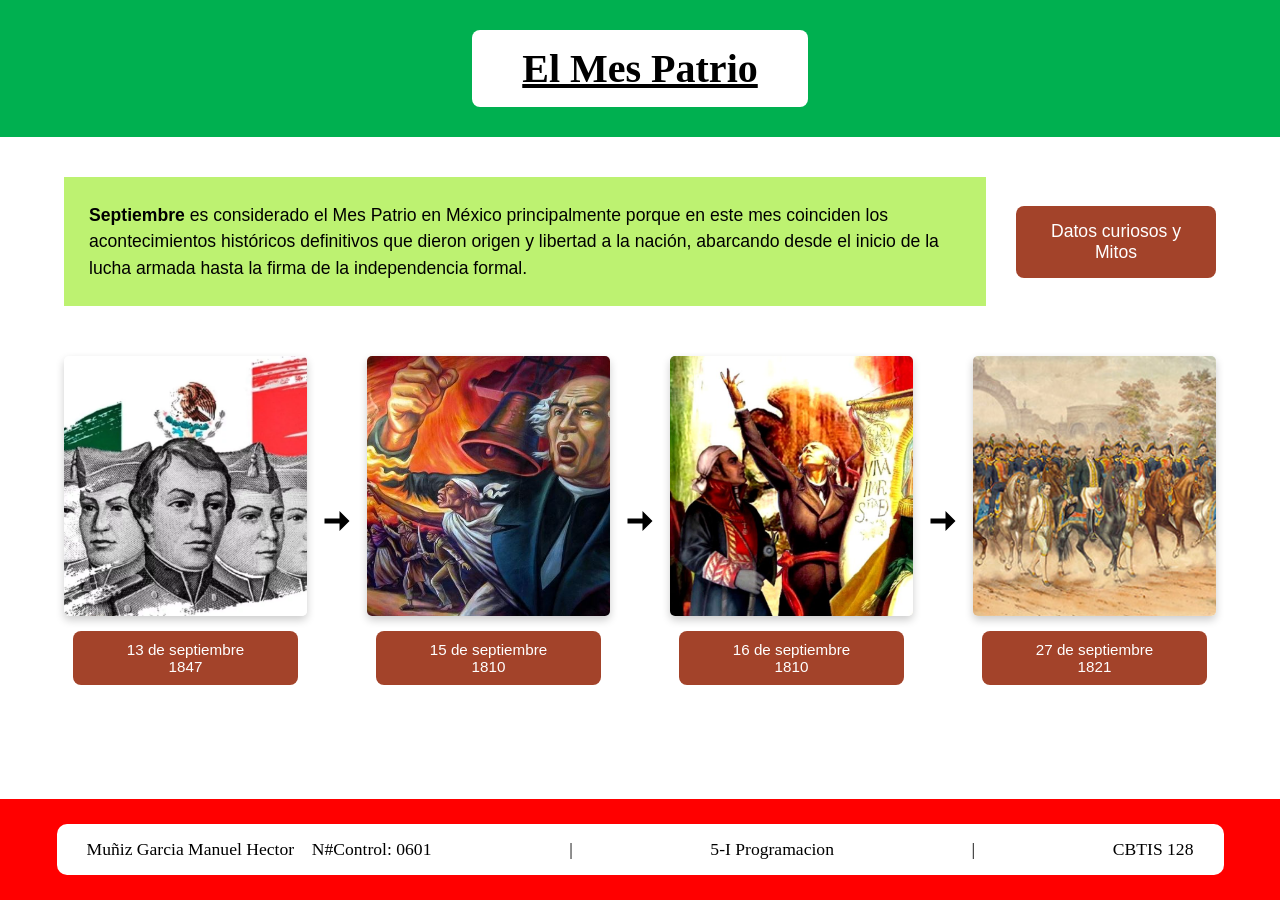
<file: index.html>
<!DOCTYPE html>
<html lang="es">
<head>
    <meta charset="UTF-8">
    <meta name="viewport" content="width=device-width, initial-scale=1.0">
    <link rel ="stylesheet" href="style.css">
    <title>El Mes Patrio</title>
</head>
<body>
    <header>
        <div class="title-box">
            <h1>El Mes Patrio</h1>
        </div>
    </header>
    <main>
        <div class="top-info">
            <div class="info-box">
                <strong>Septiembre</strong> es considerado el Mes Patrio en México principalmente porque en este mes coinciden los acontecimientos históricos definitivos que dieron origen y libertad a la nación, abarcando desde el inicio de la lucha armada hasta la firma de la independencia formal.
            </div>
            <a href="mitos.html" class="btn btn-top">Datos curiosos y<br>Mitos</a>
        </div>
        <div class="timeline">
            <div class="timeline-item">
                <img src="13sep1.png" alt="Niños Héroes" class="timeline-img">
                <!-- Aqui se agrega la imagen con medidas. -->
                <a href="13_septiembre.html" class="btn btn-date">13 de septiembre<br>1847</a>
                <!-- Aqui se crea el boton para la fecha. -->
            </div>
            <svg class="arrow" viewBox="0 0 24 24" xmlns="http://www.w3.org/2000/svg">
                <path d="M2,10 H14 V4 L22,12 L14,20 V14 H2 Z" fill="black"/>
                 <!-- Aqui se crea la fecha, las letras y numeros son coordenadas para hacer la flecha -->
            </svg>
            <div class="timeline-item">
                <img src="15sep1.png" alt="Grito de Dolores" class="timeline-img">
                <!-- Aqui se agrega la imagen con medidas. -->
                <a href="15_septiembre.html" class="btn btn-date">15 de septiembre<br>1810</a>
                <!-- Aqui se crea el boton para la fecha. -->
            </div>
            <svg class="arrow" viewBox="0 0 24 24" xmlns="http://www.w3.org/2000/svg">
                <path d="M2,10 H14 V4 L22,12 L14,20 V14 H2 Z" fill="black"/>
                <!-- Aqui se crea la fecha, las letras y numeros son coordenadas para hacer la flecha -->
            </svg>
            <div class="timeline-item">
                <img src="16sep1.png" alt="Independencia" class="timeline-img">
                <!-- Aqui se agrega la imagen con medidas. -->
                <a href="16_septiembre.html" class="btn btn-date">16 de septiembre<br>1810</a>
                <!-- Aqui se crea el boton para la fecha. -->
            </div>
            <svg class="arrow" viewBox="0 0 24 24" xmlns="http://www.w3.org/2000/svg">
                <path d="M2,10 H14 V4 L22,12 L14,20 V14 H2 Z" fill="black"/>
                <!-- Aqui se crea la fecha, las letras y numeros son coordenadas para hacer la flecha -->
            </svg>
            <div class="timeline-item">
                <img src="27sep1.png" alt="Ejército Trigarante" class="timeline-img">
                <!-- Aqui se agrega la imagen con medidas. -->
                <a href="27_septiembre.html" class="btn btn-date">27 de septiembre<br>1821</a>
                <!-- Aqui se crea el boton para la fecha. -->
            </div>
        </div>
    </main>
    <footer>
        <div class="footer-box">
            <span>Muñiz Garcia Manuel Hector &nbsp;&nbsp; N#Control: 0601</span>
            <span>|</span>
            <span>5-I Programacion</span>
            <span>|</span>
            <span>CBTIS 128</span>
        </div>
    </footer>
</body>
</html>
</file>
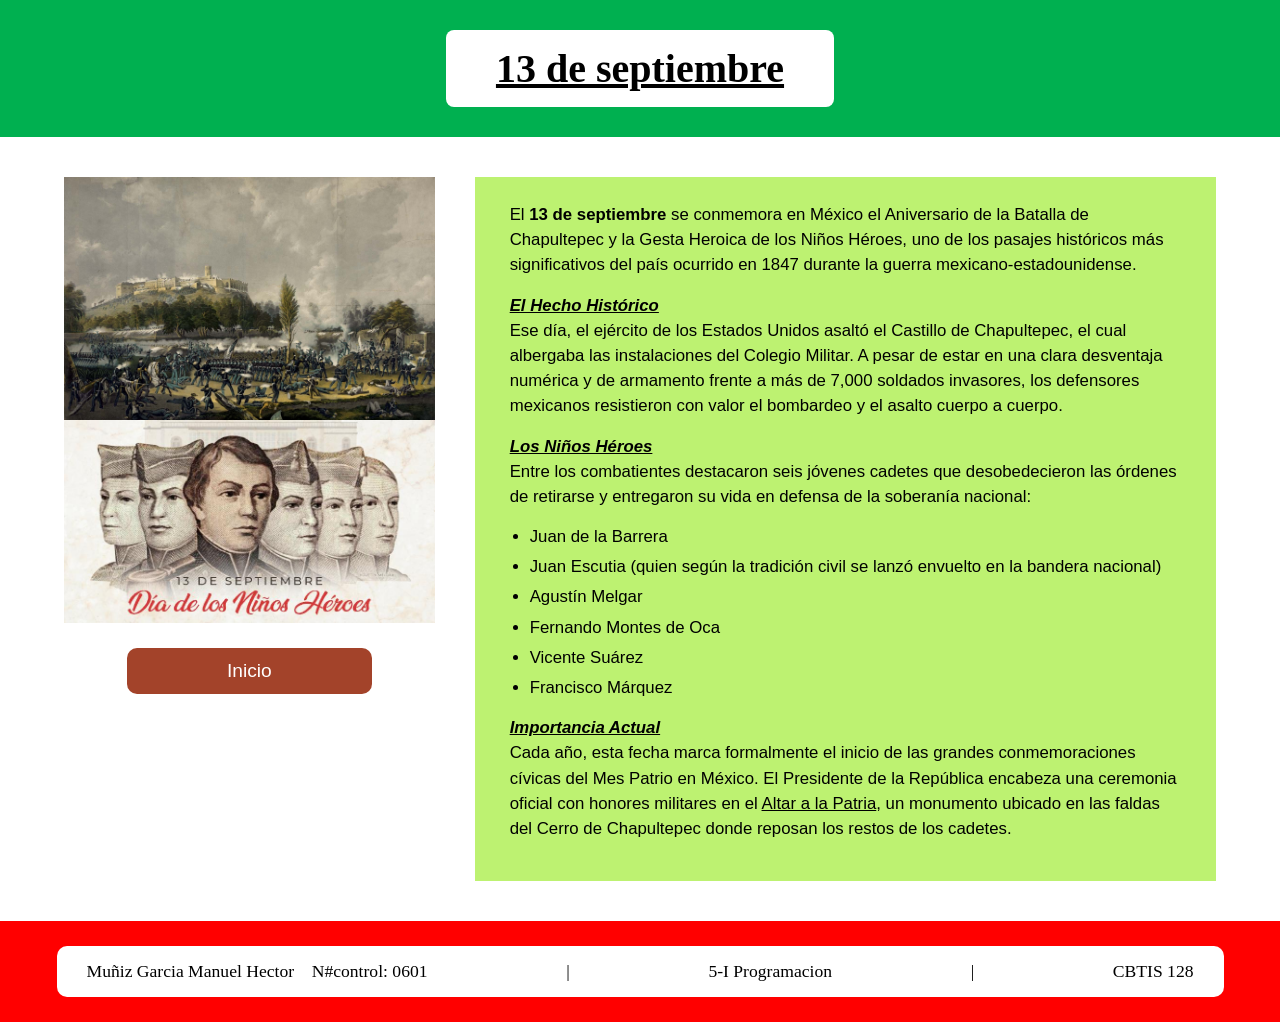
<file: 13_septiembre.html>
<!DOCTYPE html>
<html lang="es">
<head>
    <meta charset="UTF-8">
    <meta name="viewport" content="width=device-width, initial-scale=1.0">
    <title>13 de septiembre</title>
    <style>
        body {
            margin: 0;
            padding: 0;
            font-family: Arial, sans-serif;
            display: flex;
            flex-direction: column;
            min-height: 100vh;
        }
        header {
            background-color: #00B050;
            padding: 30px;
            display: flex;
            justify-content: center;
            align-items: center;
        }
        .title-box {
            background-color: white;
            padding: 15px 50px;
            border-radius: 8px;
        }
        .title-box h1 {
            margin: 0;
            font-family: "Times New Roman", Times, serif;
            font-size: 2.5em;
            text-decoration: underline;
            color: #000;
        }
        main {
            flex: 1;
            background-color: white;
            padding: 40px 5%;
            display: flex;
            gap: 40px;
            justify-content: center;
        }
        .left-column {
            flex: 1;
            display: flex;
            flex-direction: column;
            align-items: center;
            gap: 25px;
        }
        .images-container {
            display: flex;
            flex-direction: column;
            width: 100%;
        }
        .images-container img {
            width: 100%;
            height: auto;
            object-fit: cover;
            display: block; 
        }
        .right-column {
            flex: 2;
        }
        .text-box {
            background-color: #bdf271;
            padding: 25px 35px;
            font-size: 1.05em;
            line-height: 1.5;
            color: #000;
        }
        .text-box p {
            margin-top: 0;
            margin-bottom: 15px;
        }
        .text-box ul {
            margin-top: 0;
            margin-bottom: 15px;
            padding-left: 20px;
        }
        .text-box li {
            margin-bottom: 5px;
        }
        .sub-title {
            font-weight: bold;
            font-style: italic;
            text-decoration: underline;
        }
        .btn {
            background-color: #A3432A;
            color: white;
            text-decoration: none;
            text-align: center;
            border-radius: 10px;
            font-family: Arial, sans-serif;
            transition: background-color 0.3s ease;
            border: none;
            cursor: pointer;
            display: inline-block;
        }
        .btn:hover {
            background-color: #823521;
        }
        .btn-inicio {
            padding: 12px 30px;
            font-size: 1.2em;
            width: 50%;
        }
        footer {
            background-color: #FF0000;
            padding: 25px;
            display: flex;
            justify-content: center;
            align-items: center;
        }
        .footer-box {
            background-color: white;
            width: 90%;
            padding: 15px 30px;
            border-radius: 10px;
            display: flex;
            justify-content: space-between;
            font-family: "Times New Roman", Times, serif;
            font-size: 1.1em;
        }
        .footer-box span {
            display: flex;
            align-items: center;
        }
    </style>
</head>
<body>
    <header>
        <div class="title-box">
            <h1>13 de septiembre</h1>
        </div>
    </header>
    <main>
        <div class="left-column">
            <div class="images-container">
                <img src="13sep2.png" alt="Batalla de Chapultepec">
                <img src="13sep3.png" alt="Día de los Niños Héroes">
            </div>
            <a href="index.html" class="btn btn-inicio">Inicio</a>
        </div>
        <div class="right-column">
            <div class="text-box">
                <p>El <strong>13 de septiembre</strong> se conmemora en México el Aniversario de la Batalla de Chapultepec y la Gesta Heroica de los Niños Héroes, uno de los pasajes históricos más significativos del país ocurrido en 1847 durante la guerra mexicano-estadounidense.</p>
                <p><span class="sub-title">El Hecho Histórico</span><br>
                Ese día, el ejército de los Estados Unidos asaltó el Castillo de Chapultepec, el cual albergaba las instalaciones del Colegio Militar. A pesar de estar en una clara desventaja numérica y de armamento frente a más de 7,000 soldados invasores, los defensores mexicanos resistieron con valor el bombardeo y el asalto cuerpo a cuerpo.</p>
                <p><span class="sub-title">Los Niños Héroes</span><br>
                Entre los combatientes destacaron seis jóvenes cadetes que desobedecieron las órdenes de retirarse y entregaron su vida en defensa de la soberanía nacional:</p>
                <ul>
                    <li>Juan de la Barrera</li>
                    <li>Juan Escutia (quien según la tradición civil se lanzó envuelto en la bandera nacional)</li>
                    <li>Agustín Melgar</li>
                    <li>Fernando Montes de Oca</li>
                    <li>Vicente Suárez</li>
                    <li>Francisco Márquez</li>
                </ul>
                <p><span class="sub-title">Importancia Actual</span><br>
                Cada año, esta fecha marca formalmente el inicio de las grandes conmemoraciones cívicas del Mes Patrio en México. El Presidente de la República encabeza una ceremonia oficial con honores militares en el <u>Altar a la Patria</u>, un monumento ubicado en las faldas del Cerro de Chapultepec donde reposan los restos de los cadetes.</p>
            </div>
        </div>
    </main>
    <footer>
        <div class="footer-box">
            <span>Muñiz Garcia Manuel Hector &nbsp;&nbsp; N#control: 0601</span>
            <span>|</span>
            <span>5-I Programacion</span>
            <span>|</span>
            <span>CBTIS 128</span>
        </div>
    </footer>
</body>
</html>
</file>
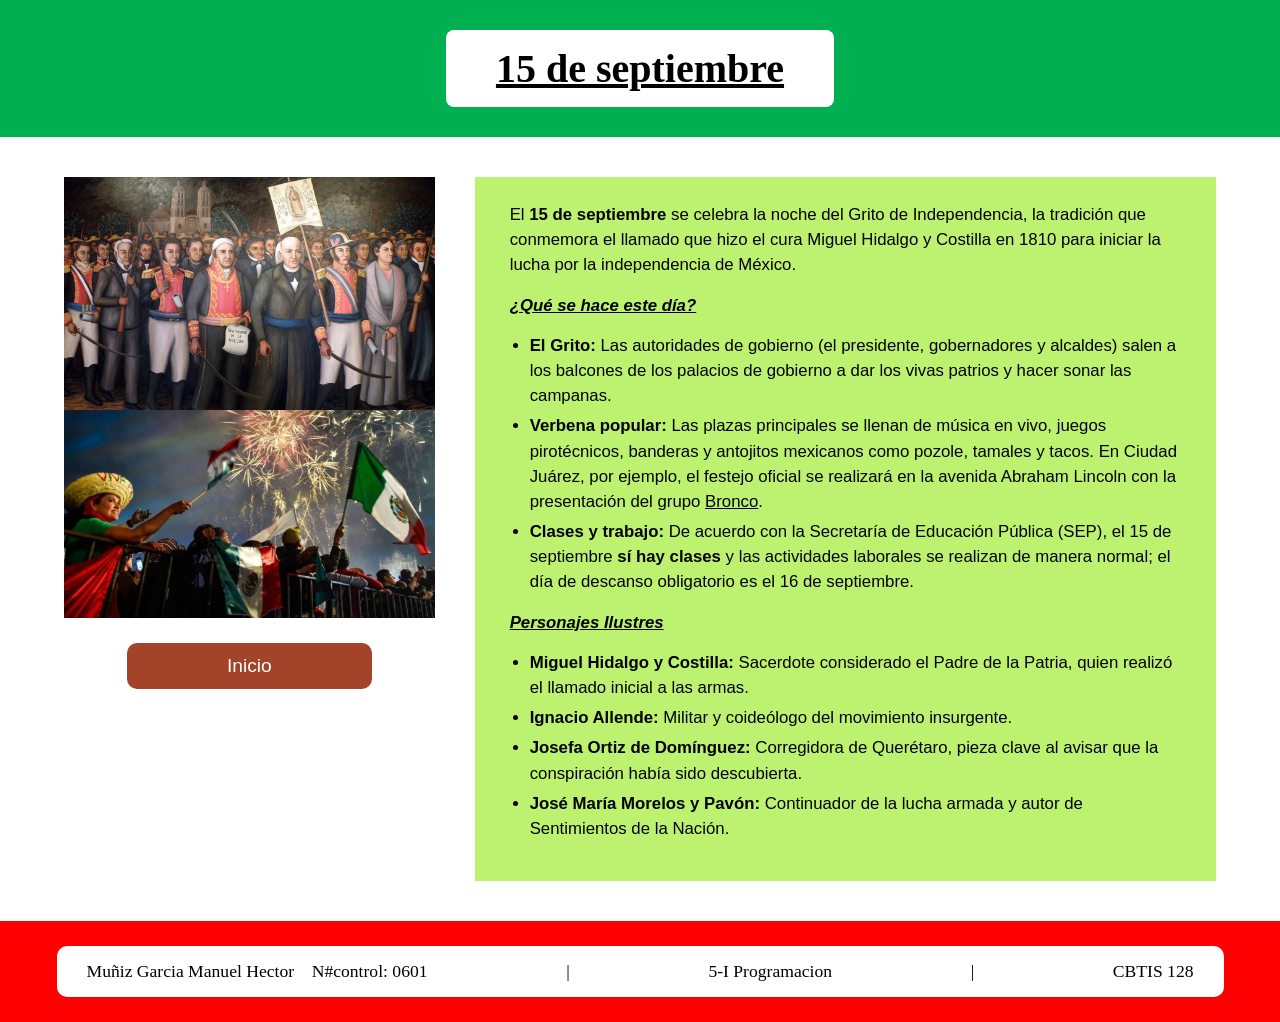
<file: 15_septiembre.html>
<!DOCTYPE html>
<html lang="es">
<head>
    <meta charset="UTF-8">
    <meta name="viewport" content="width=device-width, initial-scale=1.0">
    <title>15 de septiembre</title>
    <style>
        body {
            margin: 0;
            padding: 0;
            font-family: Arial, sans-serif;
            display: flex;
            flex-direction: column;
            min-height: 100vh;
        }
        header {
            background-color: #00B050;
            padding: 30px;
            display: flex;
            justify-content: center;
            align-items: center;
        }
        .title-box {
            background-color: white;
            padding: 15px 50px;
            border-radius: 8px;
        }
        .title-box h1 {
            margin: 0;
            font-family: "Times New Roman", Times, serif;
            font-size: 2.5em;
            text-decoration: underline;
            color: #000;
        }
        main {
            flex: 1;
            background-color: white;
            padding: 40px 5%;
            display: flex;
            gap: 40px; 
            justify-content: center;
        }
        .left-column {
            flex: 1; 
            display: flex;
            flex-direction: column;
            align-items: center;
            gap: 25px; 
        }
        .images-container {
            display: flex;
            flex-direction: column;
            width: 100%;
        }
        .images-container img {
            width: 100%;
            height: auto;
            object-fit: cover;
            display: block; 
        }
        .right-column {
            flex: 2; 
        }
        .text-box {
            background-color: #bdf271;
            padding: 25px 35px;
            font-size: 1.05em;
            line-height: 1.5;
            color: #000;
        }
        .text-box p {
            margin-top: 0;
            margin-bottom: 15px;
        }
        .text-box ul {
            margin-top: 0;
            margin-bottom: 15px;
            padding-left: 20px;
        }
        .text-box li {
            margin-bottom: 5px;
        }
        .sub-title {
            font-weight: bold;
            font-style: italic;
            text-decoration: underline;
        }
        .btn {
            background-color: #A3432A;
            color: white;
            text-decoration: none;
            text-align: center;
            border-radius: 10px;
            font-family: Arial, sans-serif;
            transition: background-color 0.3s ease;
            border: none;
            cursor: pointer;
            display: inline-block;
        }
        .btn:hover {
            background-color: #823521;
        }
        .btn-inicio {
            padding: 12px 30px;
            font-size: 1.2em;
            width: 50%; 
        }
        footer {
            background-color: #FF0000;
            padding: 25px;
            display: flex;
            justify-content: center;
            align-items: center;
        }
        .footer-box {
            background-color: white;
            width: 90%;
            padding: 15px 30px;
            border-radius: 10px;
            display: flex;
            justify-content: space-between;
            font-family: "Times New Roman", Times, serif;
            font-size: 1.1em;
        }
        .footer-box span {
            display: flex;
            align-items: center;
        }
    </style>
</head>
<body>
    <header>
        <div class="title-box">
            <h1>15 de septiembre</h1>
        </div>
    </header>
    <main>
        <div class="left-column">
            <div class="images-container">
                <img src="15sep2.png" alt="Mural de la Independencia">
                <img src="15sep3.png" alt="Fuegos artificiales y bandera de México">
            </div>
            <a href="index.html" class="btn btn-inicio">Inicio</a>
        </div>
        <div class="right-column">
            <div class="text-box">
                <p>El <strong>15 de septiembre</strong> se celebra la noche del Grito de Independencia, la tradición que conmemora el llamado que hizo el cura Miguel Hidalgo y Costilla en 1810 para iniciar la lucha por la independencia de México.</p>
                <p><span class="sub-title">¿Qué se hace este día?</span></p>
                <ul>
                    <li><strong>El Grito:</strong> Las autoridades de gobierno (el presidente, gobernadores y alcaldes) salen a los balcones de los palacios de gobierno a dar los vivas patrios y hacer sonar las campanas.</li>
                    <li><strong>Verbena popular:</strong> Las plazas principales se llenan de música en vivo, juegos pirotécnicos, banderas y antojitos mexicanos como pozole, tamales y tacos. En Ciudad Juárez, por ejemplo, el festejo oficial se realizará en la avenida Abraham Lincoln con la presentación del grupo <u>Bronco</u>.</li>
                    <li><strong>Clases y trabajo:</strong> De acuerdo con la Secretaría de Educación Pública (SEP), el 15 de septiembre <strong>sí hay clases</strong> y las actividades laborales se realizan de manera normal; el día de descanso obligatorio es el 16 de septiembre.</li>
                </ul>
                <p><span class="sub-title">Personajes Ilustres</span></p>
                <ul>
                    <li><strong>Miguel Hidalgo y Costilla:</strong> Sacerdote considerado el Padre de la Patria, quien realizó el llamado inicial a las armas.</li>
                    <li><strong>Ignacio Allende:</strong> Militar y coideólogo del movimiento insurgente.</li>
                    <li><strong>Josefa Ortiz de Domínguez:</strong> Corregidora de Querétaro, pieza clave al avisar que la conspiración había sido descubierta.</li>
                    <li><strong>José María Morelos y Pavón:</strong> Continuador de la lucha armada y autor de Sentimientos de la Nación.</li>
                </ul>
            </div>
        </div>
    </main>
    <footer>
        <div class="footer-box">
            <span>Muñiz Garcia Manuel Hector &nbsp;&nbsp; N#control: 0601</span>
            <span>|</span>
            <span>5-I Programacion</span>
            <span>|</span>
            <span>CBTIS 128</span>
        </div>
    </footer>
</body>
</html>
</file>
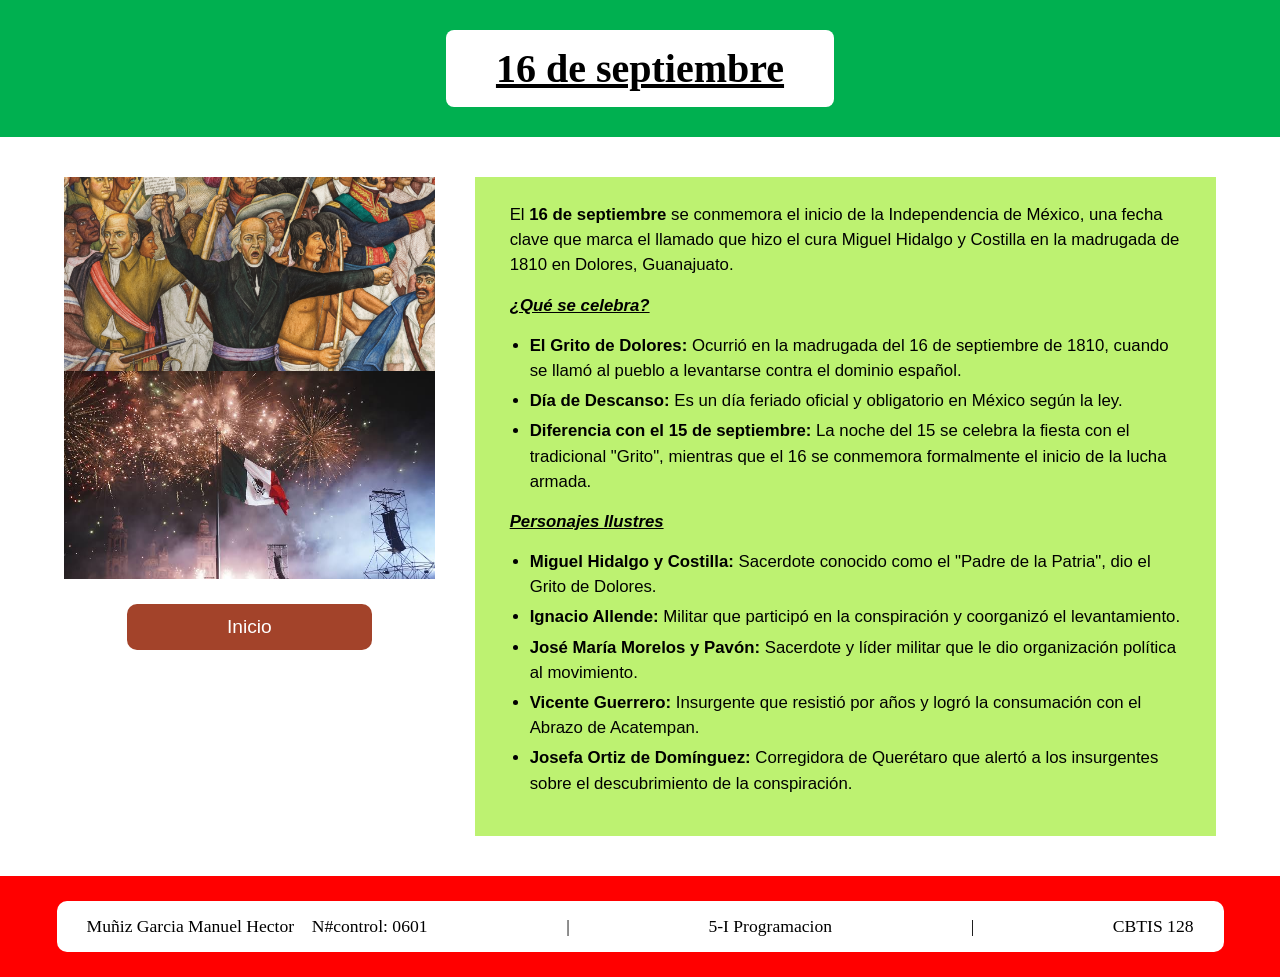
<file: 16_septiembre.html>
<!DOCTYPE html>
<html lang="es">
<head>
    <meta charset="UTF-8">
    <meta name="viewport" content="width=device-width, initial-scale=1.0">
    <title>16 de septiembre</title>
    <style>
        body {
            margin: 0;
            padding: 0;
            font-family: Arial, sans-serif;
            display: flex;
            flex-direction: column;
            min-height: 100vh;
        }
        header {
            background-color: #00B050;
            padding: 30px;
            display: flex;
            justify-content: center;
            align-items: center;
        }
        .title-box {
            background-color: white;
            padding: 15px 50px;
            border-radius: 8px;
        }
        .title-box h1 {
            margin: 0;
            font-family: "Times New Roman", Times, serif;
            font-size: 2.5em;
            text-decoration: underline;
            color: #000;
        }
        main {
            flex: 1;
            background-color: white;
            padding: 40px 5%;
            display: flex;
            gap: 40px; 
            justify-content: center;
        }
        .left-column {
            flex: 1; 
            display: flex;
            flex-direction: column;
            align-items: center;
            gap: 25px; 
        }
        .images-container {
            display: flex;
            flex-direction: column;
            width: 100%;
        }
        .images-container img {
            width: 100%;
            height: auto;
            object-fit: cover;
            display: block; 
        }
        .right-column {
            flex: 2; 
        }
        .text-box {
            background-color: #bdf271;
            padding: 25px 35px;
            font-size: 1.05em;
            line-height: 1.5;
            color: #000;
        }
        .text-box p {
            margin-top: 0;
            margin-bottom: 15px;
        }
        .text-box ul {
            margin-top: 0;
            margin-bottom: 15px;
            padding-left: 20px;
        }
        .text-box li {
            margin-bottom: 5px;
        }
        .sub-title {
            font-weight: bold;
            font-style: italic;
            text-decoration: underline;
        }
        .btn {
            background-color: #A3432A;
            color: white;
            text-decoration: none;
            text-align: center;
            border-radius: 10px;
            font-family: Arial, sans-serif;
            transition: background-color 0.3s ease;
            border: none;
            cursor: pointer;
            display: inline-block;
        }
        .btn:hover {
            background-color: #823521;
        }
        .btn-inicio {
            padding: 12px 30px;
            font-size: 1.2em;
            width: 50%; 
        }
        footer {
            background-color: #FF0000;
            padding: 25px;
            display: flex;
            justify-content: center;
            align-items: center;
        }
        .footer-box {
            background-color: white;
            width: 90%;
            padding: 15px 30px;
            border-radius: 10px;
            display: flex;
            justify-content: space-between;
            font-family: "Times New Roman", Times, serif;
            font-size: 1.1em;
        }
        .footer-box span {
            display: flex;
            align-items: center;
        }
    </style>
</head>
<body>
    <header>
        <div class="title-box">
            <h1>16 de septiembre</h1>
        </div>
    </header>
    <main>
        <div class="left-column">
            <div class="images-container">
                <img src="16sep2.png" alt="Bandera y fuegos artificiales en el Zócalo">
                <img src="16sep3.png" alt="Mural de Miguel Hidalgo">
            </div>
            <a href="index.html" class="btn btn-inicio">Inicio</a>
        </div>
        <div class="right-column">
            <div class="text-box">
                <p>El <strong>16 de septiembre</strong> se conmemora el inicio de la Independencia de México, una fecha clave que marca el llamado que hizo el cura Miguel Hidalgo y Costilla en la madrugada de 1810 en Dolores, Guanajuato.</p>
                <p><span class="sub-title">¿Qué se celebra?</span></p>
                <ul>
                    <li><strong>El Grito de Dolores:</strong> Ocurrió en la madrugada del 16 de septiembre de 1810, cuando se llamó al pueblo a levantarse contra el dominio español.</li>
                    <li><strong>Día de Descanso:</strong> Es un día feriado oficial y obligatorio en México según la ley.</li>
                    <li><strong>Diferencia con el 15 de septiembre:</strong> La noche del 15 se celebra la fiesta con el tradicional "Grito", mientras que el 16 se conmemora formalmente el inicio de la lucha armada.</li>
                </ul>
                <p><span class="sub-title">Personajes Ilustres</span></p>
                <ul>
                    <li><strong>Miguel Hidalgo y Costilla:</strong> Sacerdote conocido como el "Padre de la Patria", dio el Grito de Dolores.</li>
                    <li><strong>Ignacio Allende:</strong> Militar que participó en la conspiración y coorganizó el levantamiento.</li>
                    <li><strong>José María Morelos y Pavón:</strong> Sacerdote y líder militar que le dio organización política al movimiento.</li>
                    <li><strong>Vicente Guerrero:</strong> Insurgente que resistió por años y logró la consumación con el Abrazo de Acatempan.</li>
                    <li><strong>Josefa Ortiz de Domínguez:</strong> Corregidora de Querétaro que alertó a los insurgentes sobre el descubrimiento de la conspiración.</li>
                </ul>
            </div>
        </div>
    </main>
    <footer>
        <div class="footer-box">
            <span>Muñiz Garcia Manuel Hector &nbsp;&nbsp; N#control: 0601</span>
            <span>|</span>
            <span>5-I Programacion</span>
            <span>|</span>
            <span>CBTIS 128</span>
        </div>
    </footer>
</body>
</html>
</file>
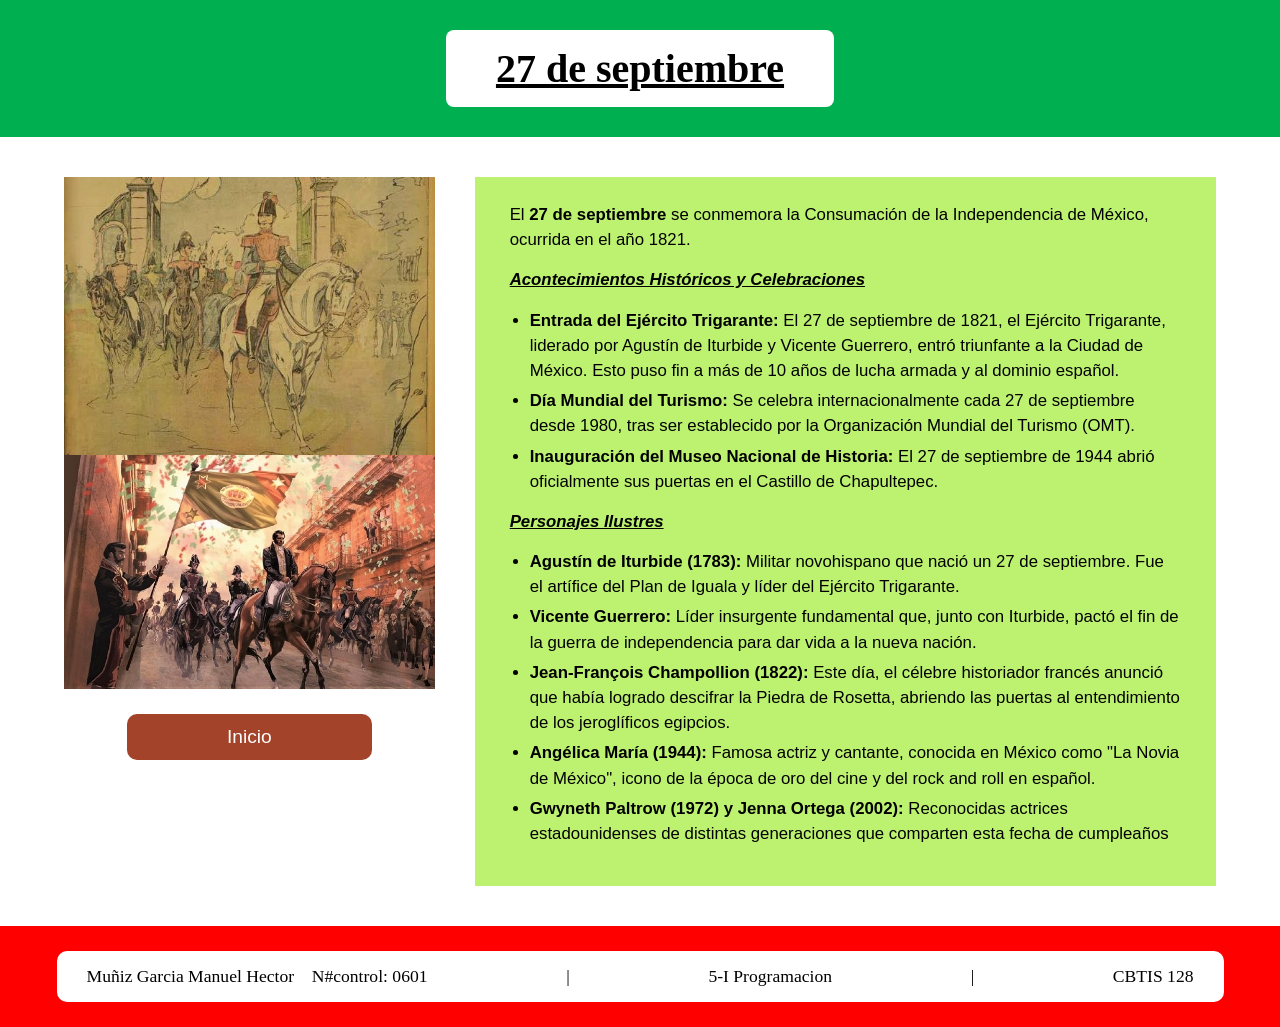
<file: 27_septiembre.html>
<!DOCTYPE html>
<html lang="es">
<head>
    <meta charset="UTF-8">
    <meta name="viewport" content="width=device-width, initial-scale=1.0">
    <title>27 de septiembre</title>
    <style>
        body {
            margin: 0;
            padding: 0;
            font-family: Arial, sans-serif;
            display: flex;
            flex-direction: column;
            min-height: 100vh;
        }
        header {
            background-color: #00B050;
            padding: 30px;
            display: flex;
            justify-content: center;
            align-items: center;
        }
        .title-box {
            background-color: white;
            padding: 15px 50px;
            border-radius: 8px;
        }
        .title-box h1 {
            margin: 0;
            font-family: "Times New Roman", Times, serif;
            font-size: 2.5em;
            text-decoration: underline;
            color: #000;
        }
        main {
            flex: 1;
            background-color: white;
            padding: 40px 5%;
            display: flex;
            gap: 40px; 
            justify-content: center;
        }
        .left-column {
            flex: 1; 
            display: flex;
            flex-direction: column;
            align-items: center;
            gap: 25px; 
        }
        .images-container {
            display: flex;
            flex-direction: column;
            width: 100%;
        }
        .images-container img {
            width: 100%;
            height: auto;
            object-fit: cover;
            display: block; 
        }
        .right-column {
            flex: 2; 
        }
        .text-box {
            background-color: #bdf271;
            padding: 25px 35px;
            font-size: 1.05em;
            line-height: 1.5;
            color: #000;
        }
        .text-box p {
            margin-top: 0;
            margin-bottom: 15px;
        }
        .text-box ul {
            margin-top: 0;
            margin-bottom: 15px;
            padding-left: 20px;
        }
        .text-box li {
            margin-bottom: 5px;
        }
        .sub-title {
            font-weight: bold;
            font-style: italic;
            text-decoration: underline;
        }
        .btn {
            background-color: #A3432A;
            color: white;
            text-decoration: none;
            text-align: center;
            border-radius: 10px;
            font-family: Arial, sans-serif;
            transition: background-color 0.3s ease;
            border: none;
            cursor: pointer;
            display: inline-block;
        }
        .btn:hover {
            background-color: #823521;
        }
        .btn-inicio {
            padding: 12px 30px;
            font-size: 1.2em;
            width: 50%; 
        }
        footer {
            background-color: #FF0000;
            padding: 25px;
            display: flex;
            justify-content: center;
            align-items: center;
        }
        .footer-box {
            background-color: white;
            width: 90%;
            padding: 15px 30px;
            border-radius: 10px;
            display: flex;
            justify-content: space-between;
            font-family: "Times New Roman", Times, serif;
            font-size: 1.1em;
        }
        .footer-box span {
            display: flex;
            align-items: center;
        }
    </style>
</head>
<body>
    <header>
        <div class="title-box">
            <h1>27 de septiembre</h1>
        </div>
    </header>
    <main>
        <div class="left-column">
            <div class="images-container">
                <img src="27sep2.png" alt="Dibujo del Ejército Trigarante">
                <img src="27sep3.png" alt="Entrada triunfal del Ejército Trigarante">
            </div>
            <a href="index.html" class="btn btn-inicio">Inicio</a>
        </div>
        <div class="right-column">
            <div class="text-box">
                <p>El <strong>27 de septiembre</strong> se conmemora la Consumación de la Independencia de México, ocurrida en el año 1821.</p>
                <p><span class="sub-title">Acontecimientos Históricos y Celebraciones</span></p>
                <ul>
                    <li><strong>Entrada del Ejército Trigarante:</strong> El 27 de septiembre de 1821, el Ejército Trigarante, liderado por Agustín de Iturbide y Vicente Guerrero, entró triunfante a la Ciudad de México. Esto puso fin a más de 10 años de lucha armada y al dominio español.</li>
                    <li><strong>Día Mundial del Turismo:</strong> Se celebra internacionalmente cada 27 de septiembre desde 1980, tras ser establecido por la Organización Mundial del Turismo (OMT).</li>
                    <li><strong>Inauguración del Museo Nacional de Historia:</strong> El 27 de septiembre de 1944 abrió oficialmente sus puertas en el Castillo de Chapultepec.</li>
                </ul>
                <p><span class="sub-title">Personajes Ilustres</span></p>
                <ul>
                    <li><strong>Agustín de Iturbide (1783):</strong> Militar novohispano que nació un 27 de septiembre. Fue el artífice del Plan de Iguala y líder del Ejército Trigarante.</li>
                    <li><strong>Vicente Guerrero:</strong> Líder insurgente fundamental que, junto con Iturbide, pactó el fin de la guerra de independencia para dar vida a la nueva nación.</li>
                    <li><strong>Jean-François Champollion (1822):</strong> Este día, el célebre historiador francés anunció que había logrado descifrar la Piedra de Rosetta, abriendo las puertas al entendimiento de los jeroglíficos egipcios.</li>
                    <li><strong>Angélica María (1944):</strong> Famosa actriz y cantante, conocida en México como "La Novia de México", icono de la época de oro del cine y del rock and roll en español.</li>
                    <li><strong>Gwyneth Paltrow (1972) y Jenna Ortega (2002):</strong> Reconocidas actrices estadounidenses de distintas generaciones que comparten esta fecha de cumpleaños</li>
                </ul>
            </div>
        </div>
    </main>
    <footer>
        <div class="footer-box">
            <span>Muñiz Garcia Manuel Hector &nbsp;&nbsp; N#control: 0601</span>
            <span>|</span>
            <span>5-I Programacion</span>
            <span>|</span>
            <span>CBTIS 128</span>
        </div>
    </footer>
</body>
</html>
</file>
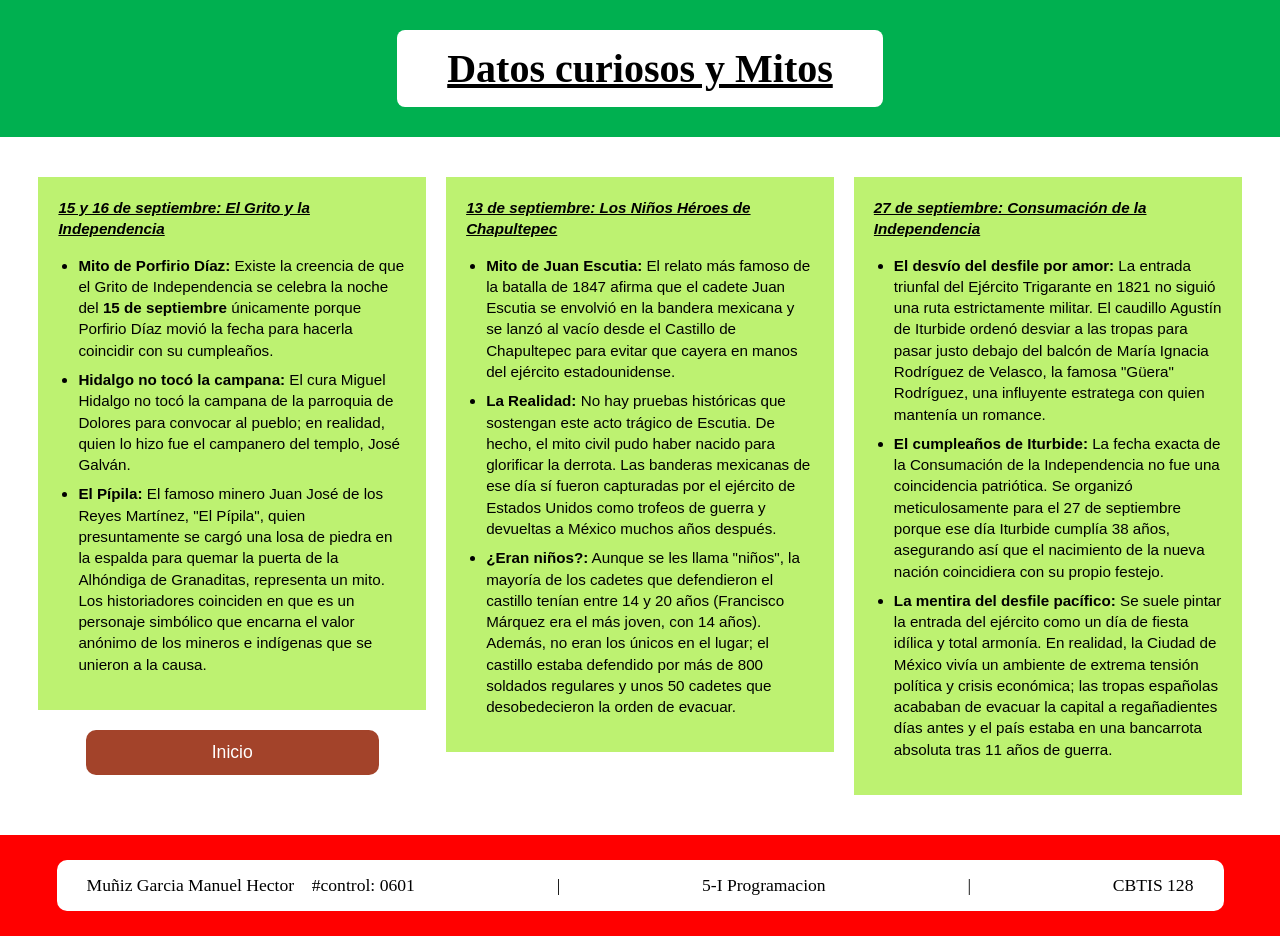
<file: mitos.html>
<!DOCTYPE html>
<html lang="es">
<head>
    <meta charset="UTF-8">
    <meta name="viewport" content="width=device-width, initial-scale=1.0">
    <title>Datos curiosos y Mitos</title>
    <style>
        body {
            margin: 0;
            padding: 0;
            font-family: Arial, sans-serif;
            display: flex;
            flex-direction: column;
            min-height: 100vh;
        }
        header {
            background-color: #00B050;
            padding: 30px;
            display: flex;
            justify-content: center;
            align-items: center;
        }
        .title-box {
            background-color: white;
            padding: 15px 50px;
            border-radius: 8px;
        }
        .title-box h1 {
            margin: 0;
            font-family: "Times New Roman", Times, serif;
            font-size: 2.5em;
            text-decoration: underline;
            color: #000;
        }
        main {
            flex: 1;
            background-color: white;
            padding: 40px 3%;
            display: flex;
            gap: 20px;
            align-items: flex-start;
        }
        .column {
            flex: 1;
            display: flex;
            flex-direction: column;
            gap: 20px;
            align-items: center;
        }
        .text-box {
            background-color: #bdf271;
            padding: 20px;
            font-size: 0.95em;
            line-height: 1.4;
            color: #000;
            width: 100%;
            box-sizing: border-box;
        }
        .text-box p {
            margin-top: 0;
            margin-bottom: 10px;
        }
        .text-box ul {
            margin-top: 5px;
            margin-bottom: 15px;
            padding-left: 20px;
        }
        .text-box li {
            margin-bottom: 8px;
        }
        .sub-title {
            font-weight: bold;
            font-style: italic;
            text-decoration: underline;
            display: inline-block;
            margin-bottom: 10px;
        }
        .btn {
            background-color: #A3432A;
            color: white;
            text-decoration: none;
            text-align: center;
            border-radius: 10px;
            font-family: Arial, sans-serif;
            transition: background-color 0.3s ease;
            border: none;
            cursor: pointer;
            display: inline-block;
        }
        .btn:hover {
            background-color: #823521;
        }
        .btn-inicio {
            padding: 12px 30px;
            font-size: 1.1em;
            width: 60%; 
        }
        footer {
            background-color: #FF0000;
            padding: 25px;
            display: flex;
            justify-content: center;
            align-items: center;
        }
        .footer-box {
            background-color: white;
            width: 90%;
            padding: 15px 30px;
            border-radius: 10px;
            display: flex;
            justify-content: space-between;
            font-family: "Times New Roman", Times, serif;
            font-size: 1.1em;
        }
        .footer-box span {
            display: flex;
            align-items: center;
        }
    </style>
</head>
<body>
    <header>
        <div class="title-box">
            <h1>Datos curiosos y Mitos</h1>
        </div>
    </header>
    <main>
        <div class="column">
            <div class="text-box">
                <span class="sub-title">15 y 16 de septiembre: El Grito y la Independencia</span>
                <ul>
                    <li><strong>Mito de Porfirio Díaz:</strong> Existe la creencia de que el Grito de Independencia se celebra la noche del <strong>15 de septiembre</strong> únicamente porque Porfirio Díaz movió la fecha para hacerla coincidir con su cumpleaños.</li>
                    <li><strong>Hidalgo no tocó la campana:</strong> El cura Miguel Hidalgo no tocó la campana de la parroquia de Dolores para convocar al pueblo; en realidad, quien lo hizo fue el campanero del templo, José Galván.</li>
                    <li><strong>El Pípila:</strong> El famoso minero Juan José de los Reyes Martínez, "El Pípila", quien presuntamente se cargó una losa de piedra en la espalda para quemar la puerta de la Alhóndiga de Granaditas, representa un mito. Los historiadores coinciden en que es un personaje simbólico que encarna el valor anónimo de los mineros e indígenas que se unieron a la causa.</li>
                </ul>
            </div>
            <a href="index.html" class="btn btn-inicio">Inicio</a>
        </div>
        <div class="column">
            <div class="text-box">
                <span class="sub-title">13 de septiembre: Los Niños Héroes de Chapultepec</span>
                <ul>
                    <li><strong>Mito de Juan Escutia:</strong> El relato más famoso de la batalla de 1847 afirma que el cadete Juan Escutia se envolvió en la bandera mexicana y se lanzó al vacío desde el Castillo de Chapultepec para evitar que cayera en manos del ejército estadounidense.</li>
                    <li><strong>La Realidad:</strong> No hay pruebas históricas que sostengan este acto trágico de Escutia. De hecho, el mito civil pudo haber nacido para glorificar la derrota. Las banderas mexicanas de ese día sí fueron capturadas por el ejército de Estados Unidos como trofeos de guerra y devueltas a México muchos años después.</li>
                    <li><strong>¿Eran niños?:</strong> Aunque se les llama "niños", la mayoría de los cadetes que defendieron el castillo tenían entre 14 y 20 años (Francisco Márquez era el más joven, con 14 años). Además, no eran los únicos en el lugar; el castillo estaba defendido por más de 800 soldados regulares y unos 50 cadetes que desobedecieron la orden de evacuar.</li>
                </ul>
            </div>
        </div>
        <div class="column">
            <div class="text-box">
                <span class="sub-title">27 de septiembre: Consumación de la Independencia</span>
                <ul>
                    <li><strong>El desvío del desfile por amor:</strong> La entrada triunfal del Ejército Trigarante en 1821 no siguió una ruta estrictamente militar. El caudillo Agustín de Iturbide ordenó desviar a las tropas para pasar justo debajo del balcón de María Ignacia Rodríguez de Velasco, la famosa "Güera" Rodríguez, una influyente estratega con quien mantenía un romance.</li>
                    <li><strong>El cumpleaños de Iturbide:</strong> La fecha exacta de la Consumación de la Independencia no fue una coincidencia patriótica. Se organizó meticulosamente para el 27 de septiembre porque ese día Iturbide cumplía 38 años, asegurando así que el nacimiento de la nueva nación coincidiera con su propio festejo.</li>
                    <li><strong>La mentira del desfile pacífico:</strong> Se suele pintar la entrada del ejército como un día de fiesta idílica y total armonía. En realidad, la Ciudad de México vivía un ambiente de extrema tensión política y crisis económica; las tropas españolas acababan de evacuar la capital a regañadientes días antes y el país estaba en una bancarrota absoluta tras 11 años de guerra.</li>
                </ul>
            </div>
        </div>
    </main>
    <footer>
        <div class="footer-box">
            <span>Muñiz Garcia Manuel Hector &nbsp;&nbsp; #control: 0601</span>
            <span>|</span>
            <span>5-I Programacion</span>
            <span>|</span>
            <span>CBTIS 128</span>
        </div>
    </footer>
</body>
</html>
</file>
<file: style.css>
body {
            margin: 0;
            padding: 0;
            font-family: Arial, sans-serif;
            display: flex;
            flex-direction: column;
            min-height: 100vh;
        }
        header {
            background-color: #00B050;
            padding: 30px;
            display: flex;
            justify-content: center;
            align-items: center;
        }
        .title-box {
            background-color: white;
            padding: 15px 50px;
            border-radius: 8px;
        }
        .title-box h1 {
            margin: 0;
            font-family: "Times New Roman", Times, serif;
            font-size: 2.5em;
            text-decoration: underline;
            color: #000;
        }
        main {
            flex: 1;
            background-color: white;
            padding: 40px 5%;
            display: flex;
            flex-direction: column;
            gap: 50px;
        }
        .top-info {
            display: flex;
            justify-content: space-between;
            align-items: center;
            gap: 30px;
        }
        .info-box {
            background-color: #bdf271;
            padding: 25px;
            flex: 1;
            font-size: 1.1em;
            line-height: 1.5;
            color: #000;
        }
        .btn {
            background-color: #A3432A;
            color: white;
            text-decoration: none;
            text-align: center;
            border-radius: 8px;
            font-family: Arial, sans-serif;
            transition: background-color 0.3s ease;
            border: none;
            cursor: pointer;
            display: inline-block;
        }
        .btn:hover {
            background-color: #823521;
        }
        .btn-top {
            padding: 15px 25px;
            font-size: 1.1em;
            width: 150px;
        }
        .timeline {
            display: flex;
            justify-content: space-between;
            align-items: center;
            gap: 15px;
        }
        .timeline-item {
            display: flex;
            flex-direction: column;
            align-items: center;
            gap: 15px;
            flex: 1;
        }
        .timeline-img {
            width: 100%;
            height: 260px; 
            object-fit: cover; 
            border-radius: 5px;
            box-shadow: 0px 4px 8px rgba(0,0,0,0.2); 
        }
        .btn-date {
            padding: 10px 15px;
            width: 80%;
            font-size: 0.95em;
        }
        .arrow {
            width: 30px; 
            flex-shrink: 0;
        }
        footer {
            background-color: #FF0000;
            padding: 25px;
            display: flex;
            justify-content: center;
            align-items: center;
        }
        .footer-box {
            background-color: white;
            width: 90%;
            padding: 15px 30px;
            border-radius: 10px;
            display: flex;
            justify-content: space-between;
            font-family: "Times New Roman", Times, serif;
            font-size: 1.1em;
        }
        .footer-box span {
            display: flex;
            align-items: center;
        }
</file>
